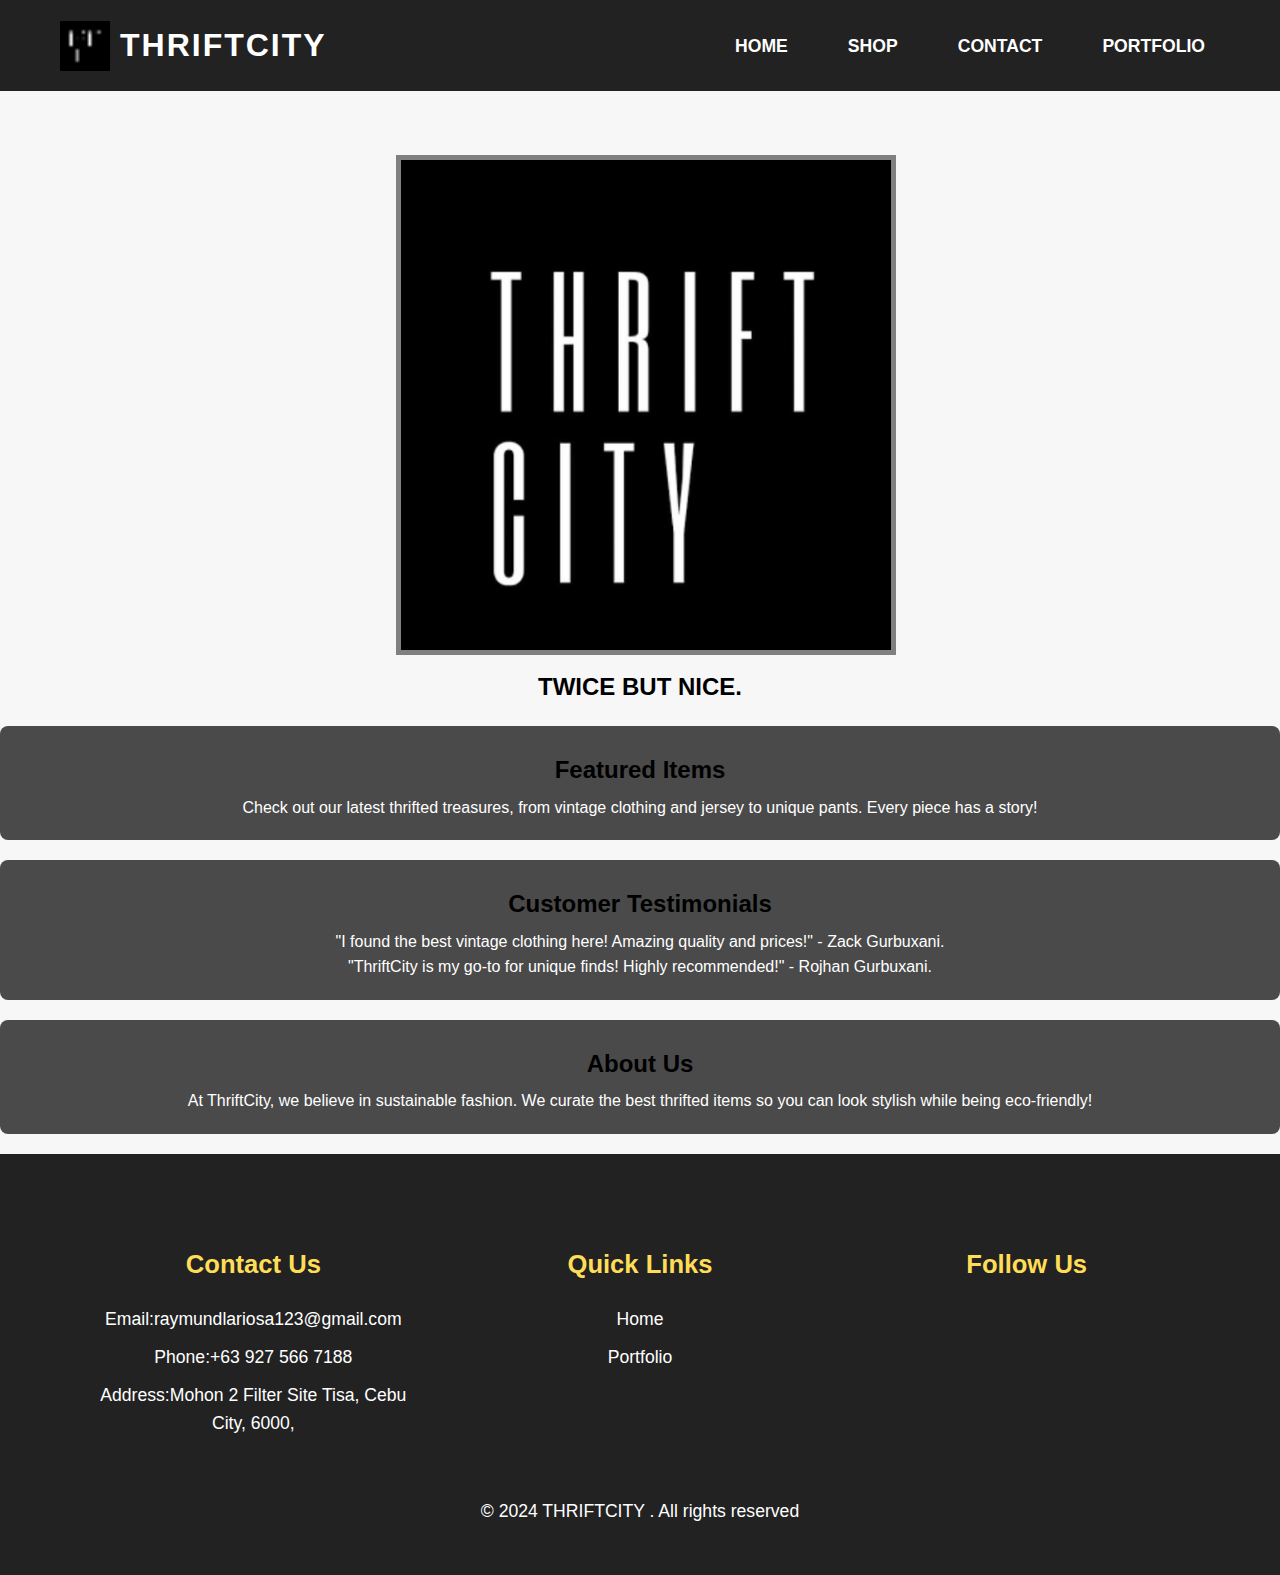
<file: index.html>
<!DOCTYPE html>
<html lang="em">
<head>
    <meta charset="UTF-8">
    <meta name="viewport" content="width=device-width, initial-scale=1.0">
    <title>Home</title>
    <link rel="icon" href="favicon(1).ico" type="image/x-icon">
    <link rel="preconnect" href="https://fonts.googleapis.com">
    <link rel="preconnect" href="https://fonts.gstatic.com" crossorigin>
    <link href="https://fonts.googleapis.com/css2?family=Sixtyfour+Convergence:SCAN@41&display=swap" rel="stylesheet">
    <link rel="stylesheet" href="style.css">
    <link rel="stylesheet" href="https://cdnjs.cloudflare.com/ajax/libs/font-awesome/6.6.0/css/all.min.css" integrity="sha512-Kc323vGBEqzTmouAECnVceyQqyqdsSiqLQISBL29aUW4U/M7pSPA/gEUZQqv1cwx4OnYxTxve5UMg5GT6L4JJg==" crossorigin="anonymous" referrerpolicy="no-referrer" />
</head>
<body>

    <header>
        <div class="header-container">
            <!-- Logo Section -->
            <div class="logo">
                <img src="favicon(1).ico" alt="ThriftCity Logo" class="logo-img">
                <h1>THRIFTCITY</h1>
            </div>
    
            <!-- Navigation Menu -->
            <nav class="nav-bar">
                <ul>
                    <li><a href="index.html">Home</a></li>
                    <li><a href="twicetreasured0_.html">Shop</a></li>
                    <li><a href="#contact">Contact</a></li>
                    <li><a href="portfolio.html">Portfolio</a></li>
                </ul>
            </nav>
        </div>
    </header>
    
    <img class="firstimg" src="images/Capturerrrr.PNG" alt="@twicetreasured0" width="500" height="500">

    <h2>TWICE BUT NICE.</h2>

    <div class="content">
        <h2>Featured Items</h2>
        <p>Check out our latest thrifted treasures, from vintage clothing and jersey to unique pants. Every piece has a story!</p>
    </div>

    <div class="content">
        <h2>Customer Testimonials</h2>
        <p>"I found the best vintage clothing here! Amazing quality and prices!" - Zack Gurbuxani.</p>
        <p>"ThriftCity is my go-to for unique finds! Highly recommended!" - Rojhan Gurbuxani.</p>
    </div>

    <div class="content">
        <h2>About Us</h2>
        <p>At ThriftCity, we believe in sustainable fashion. We curate the best thrifted items so you can look stylish while being eco-friendly!</p>
    </div>

    <section id="contact" class="contact-section">
        <footer>
            <div class="footer-container">  
                <div class="footer-content">    
                    <h4>Contact Us</h4>
                    <p>Email:raymundlariosa123@gmail.com</p>
                    <p>Phone:+63 927 566 7188</p>
                    <p>Address:Mohon 2 Filter Site Tisa, Cebu City, 6000,</p>
                </div>
                <div class="footer-content">
                    <h4>Quick Links</h4>
                     <ul class="list">
                        <li><a href="./index.html">Home</a></li>
                        <li><a href="./portfolio.html">Portfolio</a></li>
                     </ul>
                </div>
                <div class="footer-content">
                    <h4>Follow Us</h4>
                    <ul class="social-icons">
                     <li><a href="https://www.facebook.com/raymund321"><i class="fab fa-facebook"></i></a></li> 
                     <li><a href="https://www.youtube.com/@raymunddaved.lariosa10-jor28"><i class="fab fa-youtube"></i></a></li> 
                     <li><a href="https://www.instagram.com/twicetreasured0/"><i class="fa-brands fa-square-instagram"></i> 
                     </a></li>
        
                    </ul>
                    </div>
            </div>
            <div >
                <p>&copy; 2024 THRIFTCITY . All rights reserved</p>
            </div>
        </footer>
      </section>

    

</body>
</html>
</file>
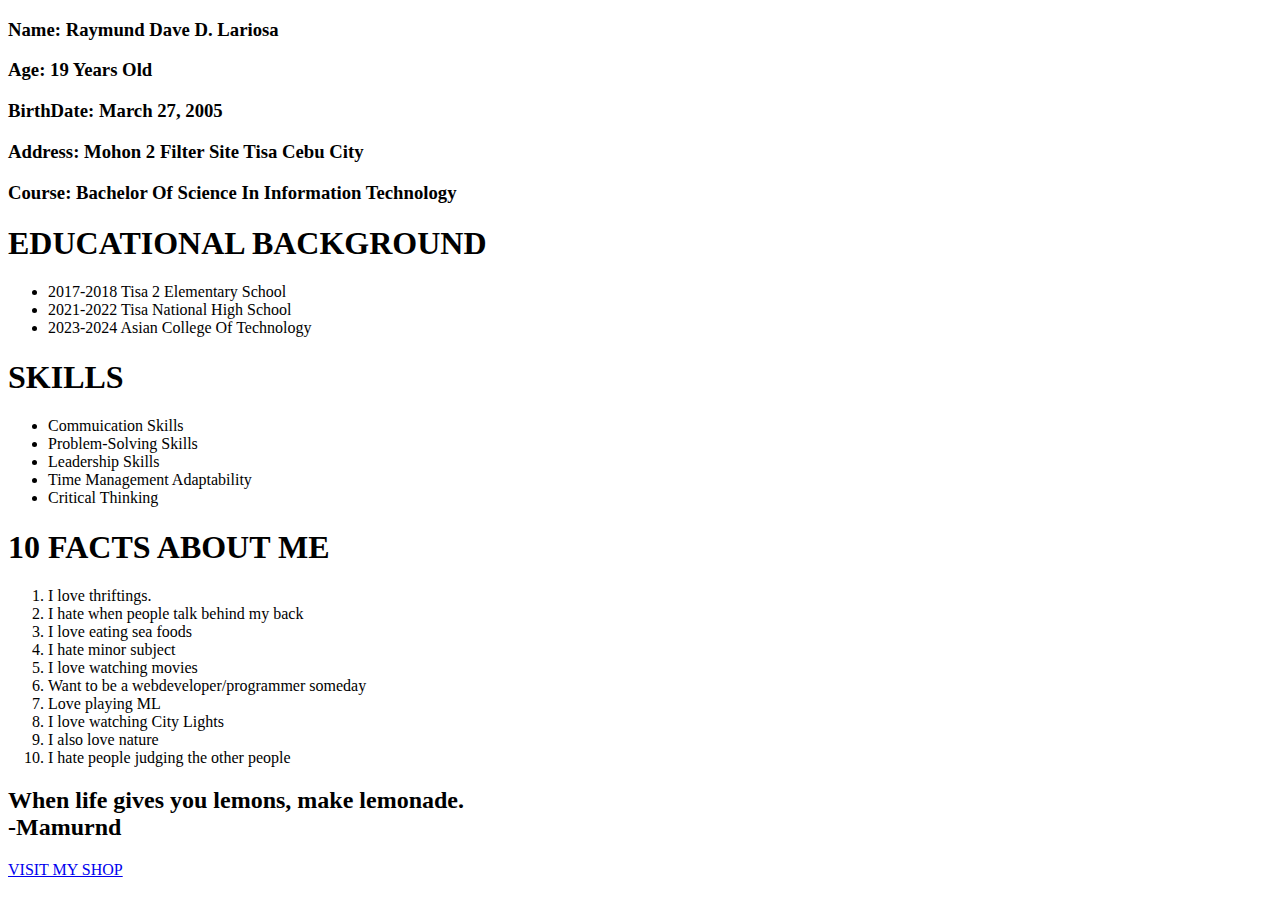
<file: prelim website/index.html>
<!DOCTYPE html>
<html lang="em">
    <head>
        <meta charset="UTF-8">
        <meta name="viewport"content="width=device-width,initial-scale=1.0">
        <title>Owner's Personal Information</title>
        <link rel="icon" type="image/ico" href="favicon.ico">
        <style>
            body{
                background-image: url("https://img.freepik.com/free-vector/hand-drawn-thrift-store-illustration_23-2150054620.jpg");
                height: 60vh;
                background-size: cover;
                background-position: center;
            }
        </style>
        
    </head>
         <body>
            <h3>Name: Raymund Dave D. Lariosa</h3>
            <h3>Age: 19 Years Old</h3>
            <h3>BirthDate: March 27, 2005</h3>
            <h3>Address: Mohon 2 Filter Site Tisa Cebu City<h3>
            <h3>Course: Bachelor Of Science In Information Technology</h3>
        
            <h1>EDUCATIONAL BACKGROUND</h1>
            <ul>
                <li>2017-2018 Tisa 2 Elementary School</li>
                <li>2021-2022 Tisa National High School</li>
                <li>2023-2024 Asian College Of Technology</li>
            </ul>
            <h1>SKILLS</h1>
            <ul>
                <li>Commuication Skills</li>
                <li>Problem-Solving Skills</li>
                <li> Leadership Skills</li>
                <li>Time Management Adaptability</li>
                <li>Critical Thinking</li>
            </ul>
            <h1>10 FACTS ABOUT ME</h1>
            <ol>
                
                <li>I love thriftings.</li>
                <li>I hate when people talk behind my back</li>
                <li>I love eating sea foods</li>
                <li>I hate minor subject</li>
                <li>I love watching movies</li>
                <li>Want to be a webdeveloper/programmer someday</li>
                <li>Love playing ML</li>
                <li>I love watching City Lights</li>
                <li>I also love nature</li>
                <li>I hate people judging the other people</li>
            </ol>

            <h2>When life gives you lemons, make lemonade.<br>-Mamurnd</h2>

           <a href="thriftcity.html">VISIT MY SHOP</a>

        
         </body>
</html>
</file>
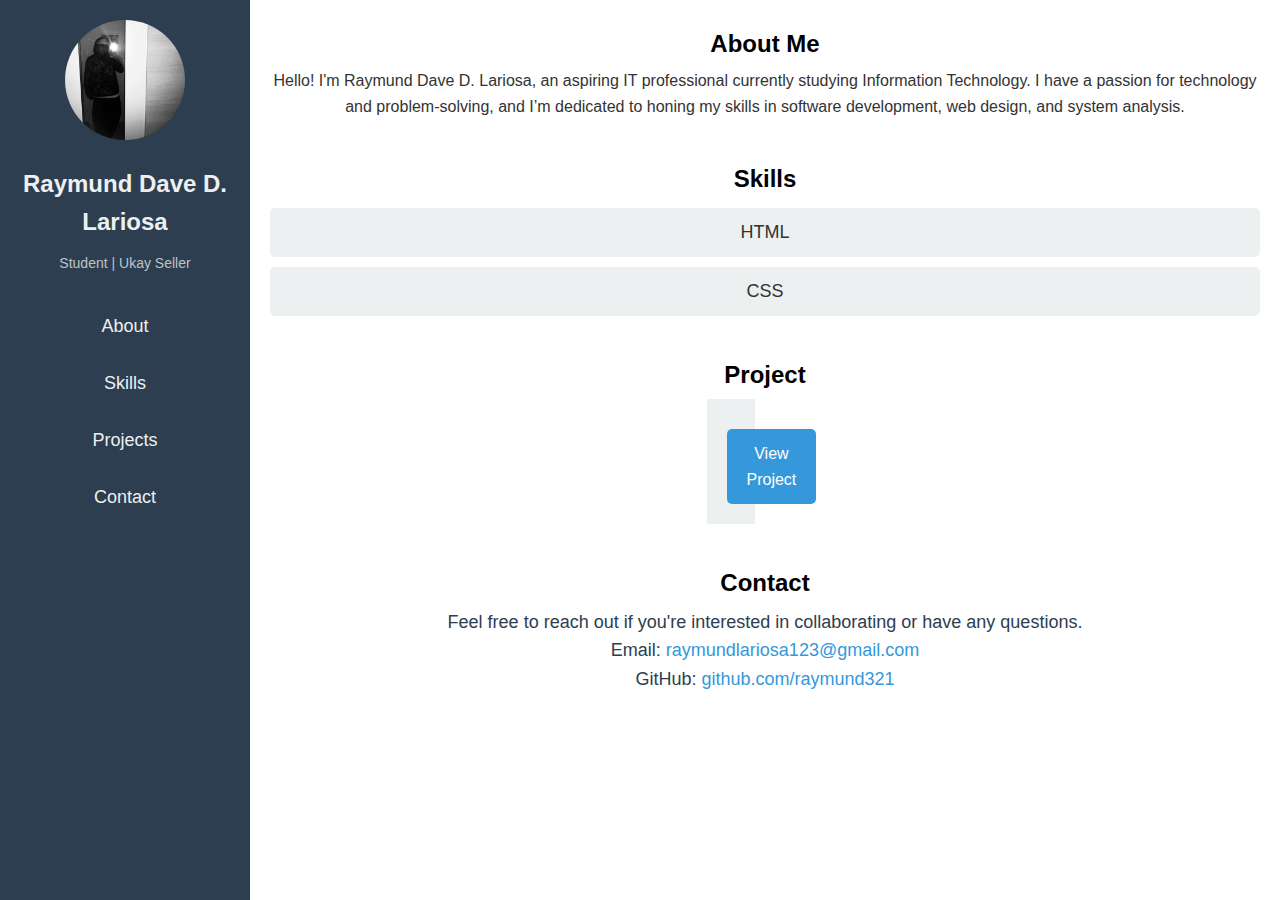
<file: portfolio.html>
<!DOCTYPE html>
<html lang="en">
<head>
    <meta charset="UTF-8">
    <meta name="viewport" content="width=device-width, initial-scale=1.0">
    <title>Lariosa | Portfolio</title>
    <link rel="icon" type="image/png" href="./images/icon.png">
    <link rel="stylesheet" href="style.css">
</head>
<body>
    <!-- Sidebar Section -->
    <div class="sidebar" id="sidebar">  
        <img src="own.jpg" alt="Lancy">
        <h1 id="profile-name">Raymund Dave D. Lariosa</h1>
        <p id="profile-description">Student | Ukay Seller </p>
        <nav class="navigation-links" id="nav-links">
            <a href="#about">About</a>
            <a href="#skills">Skills</a>
            <a href="#projects">Projects</a>
            <a href="#contact">Contact</a>
        </nav>
    </div>

    <!-- Main Content Section -->
    <div class="main-content" id="main-content">
        <!-- About Section -->
        <section id="about">
            <h2>About Me</h2>
            <p>Hello! I'm Raymund Dave D. Lariosa, an aspiring IT professional currently studying Information Technology. I have a passion for technology and problem-solving, and I’m dedicated to honing my skills in software development, web design, and system analysis.</p>       
        </section>

        <!-- Skills Section -->
        <section id="skills">
            <h2>Skills</h2>
            <ul class="skills-list">
                <li>HTML</li>
                <li>CSS</li>
            </ul>
        </section>

        <!-- Projects Section -->
        <section id="projects">
            <h2>Project</h2>
            <div class="project-grid">
                <div class="project-card">
                    <a href="index.html">View Project</a>   
                </div>
                
            </div>
        </section>

        <!-- Contact Section -->
        <section id="contact">
            <h2>Contact</h2>
            <p class="contact-info">
                Feel free to reach out if you're interested in collaborating or have any questions.
                <br>Email: <a href="mailto:raymundlariosa123@gmail.com">raymundlariosa123@gmail.com</a>
                <br>GitHub: <a href="https://github.com/raymund321" target="_blank">github.com/raymund321</a>
            </p>
        </section>
    </div>
</body>
</html>
</file>
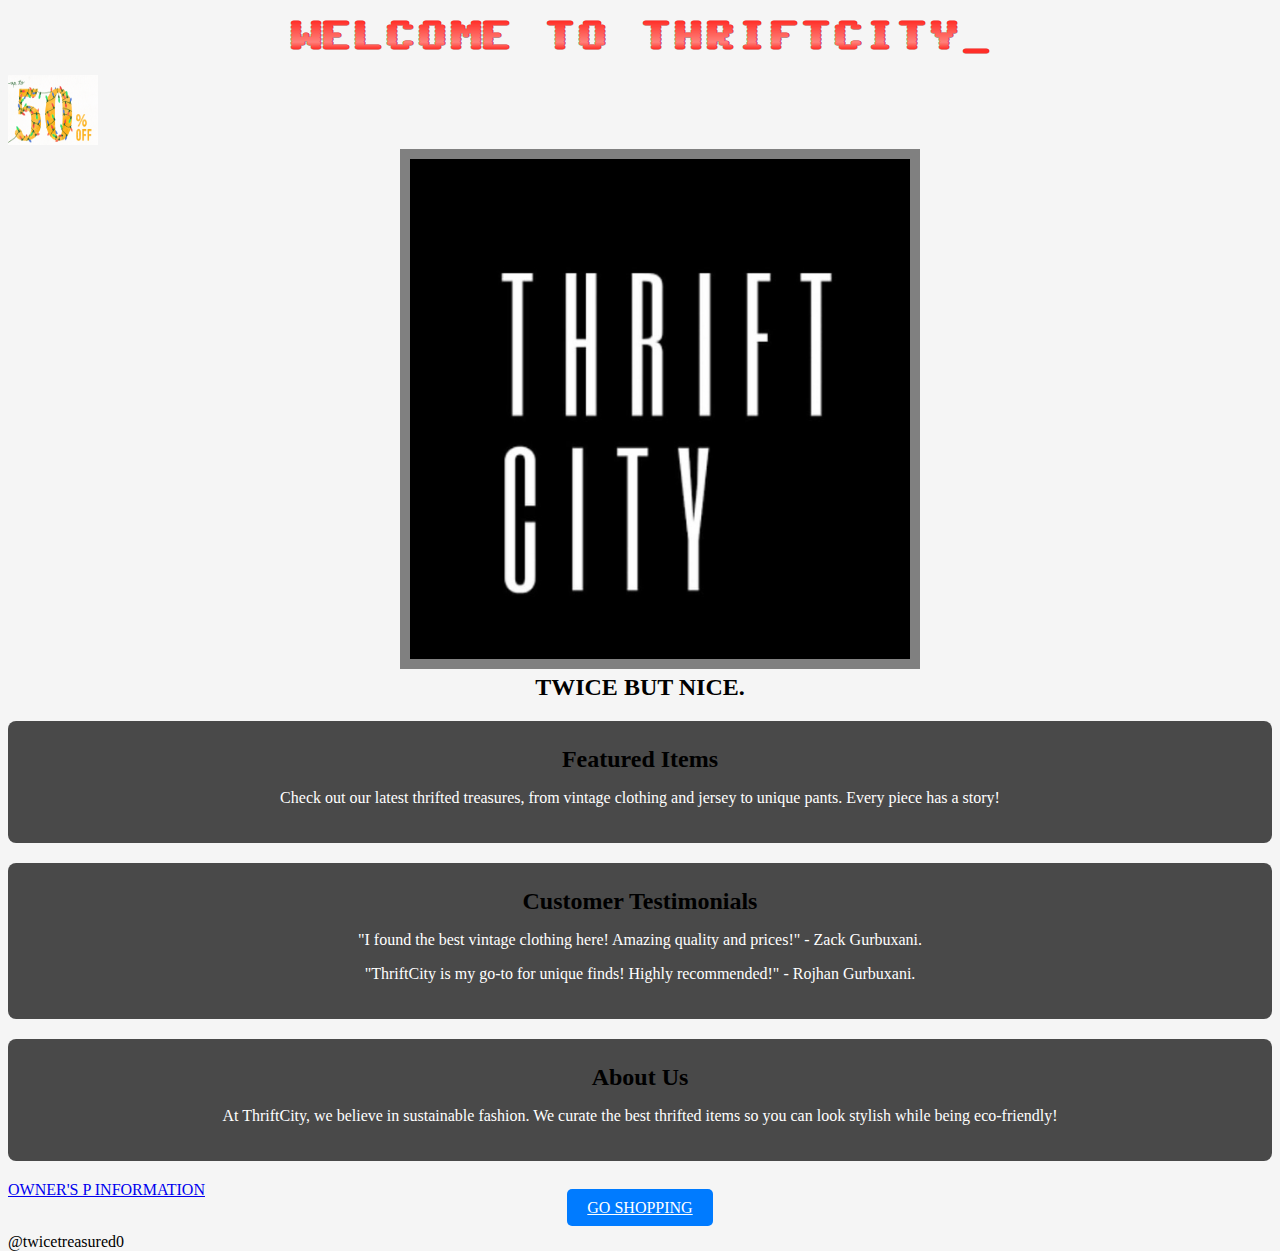
<file: thriftcity.html>
<!DOCTYPE html>
<html lang="em">
    <head>
        <meta charset="UTF-8">
        <meta name="viewport"content="width=device-width,initial-scale=1.0">
        <title>thriftcity_</title>
        <link rel="icon" type="favicon(1).ico" href="favicon(1).ico">
        <link rel="preconnect" href="https://fonts.googleapis.com">
        <link rel="preconnect" href="https://fonts.gstatic.com" crossorigin>
        <link href="https://fonts.googleapis.com/css2?family=Sixtyfour+Convergence:SCAN@41&display=swap" rel="stylesheet">
        <style>
        body {
          background-color: whitesmoke;
          height: 100vh;
          background-size: cover;
          background-position: center;
       }
       .sixtyfour-convergence-uniquifier {
  font-family: "Sixtyfour Convergence", sans-serif;
  font-optical-sizing: auto;
  font-weight: 400;
  font-style: normal;
  font-variation-settings:
    "BLED" 0,
    "SCAN" 41,
    "XELA" 0,
    "YELA" 0;
} 
.content {
      background: rgba(0, 0, 0, 0.7);
      padding: 20px;
      border-radius: 8px;
      margin: 20px 0;
      text-align: center;
      color: white;

}
h1{
     text-align: center;
}
 h2, h3 {
 margin: 5px 0;
 }
 h2 {
    color: black;
    text-align: center;
}    
h2:hover{
     color: red;
}
h3{
     color: black;
}
.img1{
     display: flex;
     align-items: center;
     justify-content: center;
     text-align: center;
     margin-left: 31%;
     border: 10px solid gray;
}

.img1:hover{
     content: url(img1.png);    
}
.button {
            background-color: #007BFF;
            color: white;
            padding: 10px 20px;
            border-radius: 5px;
            transition: background-color 0.3s;
            font-size: 16px;
        }
.button:hover {
            background-color: #0056b3;
 }

     </style>
    </head>
          <body>
            <h1  class="sixtyfour-convergence-uniquifier">WELCOME TO THRIFTCITY_</h1>
            <img src="pas1.gif" alt="@twicetreasured0" width="90" height="70"> 
          

            <img class="img1" src="images/Capturerrrr.PNG" alt="@twicetreasured0" width="500" height="500" >
            
 
             <h2>TWICE BUT NICE.</h2>

             <div class="content">
               <h2>Featured Items</h2>
               <p>Check out our latest thrifted treasures, from vintage clothing and jersey to unique pants. Every piece has a story!</p>
           </div>
       
           <div class="content">
               <h2>Customer Testimonials</h2>
               <p>"I found the best vintage clothing here! Amazing quality and prices!" - Zack Gurbuxani.</p>
               <p>"ThriftCity is my go-to for unique finds! Highly recommended!" - Rojhan Gurbuxani.</p>
           </div>
       
           <div class="content">
               <h2>About Us</h2>
               <p>At ThriftCity, we believe in sustainable fashion. We curate the best thrifted items so you can look stylish while being eco-friendly!</p>
           </div>
             
           <a href="index.html">OWNER'S P INFORMATION</a>
         <center>
          <a class="button" href="twicetreasured0_.html">GO SHOPPING</a> 
          </center>
          
          <p>@twicetreasured0</p>
        
          </body>

</html>
</file>
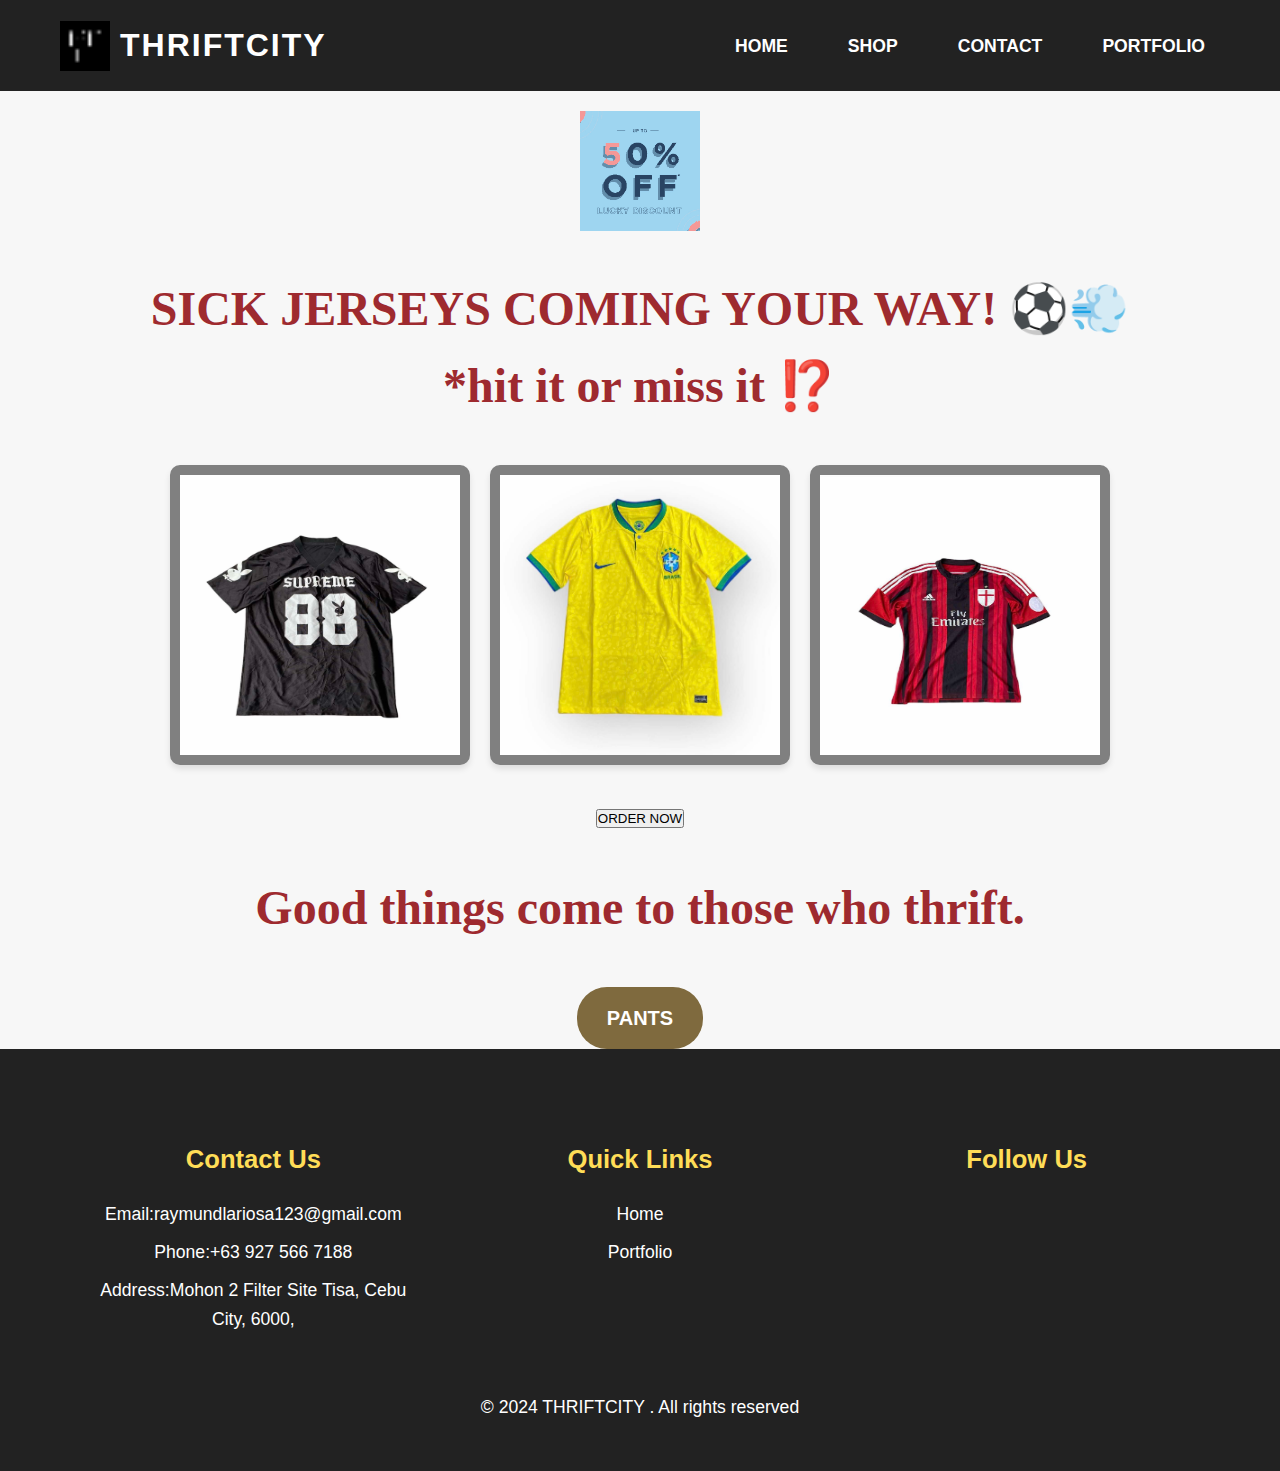
<file: twicetreasured0_.html>
<!DOCTYPE html>
<html lang="en">
<head>
    <meta charset="UTF-8">
    <meta name="viewport" content="width=device-width, initial-scale=1.0">
    <title>Twice Treasured Clothing</title>
    <link rel="icon" href="favicon(2).ico" type="image/x-icon">
    <link rel="stylesheet" href="style.css">
    <link rel="preconnect" href="https://fonts.googleapis.com">
    <link rel="preconnect" href="https://fonts.gstatic.com" crossorigin>
    <link href="https://fonts.googleapis.com/css2?family=Sixtyfour+Convergence:wght@500&display=swap" rel="stylesheet">
    <link rel="stylesheet" href="https://cdnjs.cloudflare.com/ajax/libs/font-awesome/6.6.0/css/all.min.css" integrity="sha512-Kc323vGBEqzTmouAECnVceyQqyqdsSiqLQISBL29aUW4U/M7pSPA/gEUZQqv1cwx4OnYxTxve5UMg5GT6L4JJg==" crossorigin="anonymous" referrerpolicy="no-referrer" />
    <script type="text/javascript" src="script.js"></script>
</head>
<body>
    <header>
        <div class="header-container">    
            <!-- Logo Section -->
            <div class="logo">
                <img src="favicon(1).ico" alt="ThriftCity Logo" class="logo-img">
                <h1>THRIFTCITY</h1>
            </div>
    
            <!-- Navigation Menu -->
            <nav class="nav-bar">
                <ul>
                    <li><a href="index.html">Home</a></li>
                    <li><a href="twicetreasured0_.html">Shop</a></li>
                    <li><a href="#contact">Contact</a></li>
                    <li><a href="portfolio.html">Portfolio</a></li>
                </ul>
            </nav>
        </div>
    </header>


 
    <div class="brand-logo">
        <img src="gif.gif" alt="@twicetreasured0" width="120" height="120">
    </div>

   
    <h2 class="main-title">SICK JERSEYS COMING YOUR WAY! ⚽️💨<br> *hit it or miss it ⁉️</h2>

    
    <div class="product-gallery">
        <img class="product-img1" src="sup1.jpg" alt="Jersey 1" width="300" height="300">
        <img class="product-img2" src="brasil1.jpg" alt="Jersey 2" width="300" height="300">
        <img class="product-img3" src="fly1.jpg" alt="Jersey 3" width="300" height="300">
    </div>
    <button onclick="alertmessage()"> ORDER NOW </button>

   
    <h2 class="main-title">Good things come to those who thrift.</h2>

    <!-- Call to Action Buttons -->
    <div class="cta-buttons">
    <a class="button" href="twicetreasured0__.html">PANTS</a>
    </div>

    <section id="contact" class="contact-section">
        <footer>
            <div class="footer-container">
                <div class="footer-content">    
                    <h4>Contact Us</h4>
                    <p>Email:raymundlariosa123@gmail.com</p>
                    <p>Phone:+63 927 566 7188</p>
                    <p>Address:Mohon 2 Filter Site Tisa, Cebu City, 6000,</p>
                </div>
                <div class="footer-content">
                    <h4>Quick Links</h4>
                     <ul class="list">
                        <li><a href="./index.html">Home</a></li>
                        <li><a href="./portfolio.html">Portfolio</a></li>
                     </ul>
                </div>
                <div class="footer-content">
                    <h4>Follow Us</h4>
                    <ul class="social-icons">
                        <li><a href="https://www.facebook.com/raymund321"><i class="fab fa-facebook"></i></a></li> 
                        <li><a href="https://www.youtube.com/@raymunddaved.lariosa10-jor28"><i class="fab fa-youtube"></i></a></li> 
                        <li><a href="https://www.instagram.com/twicetreasured0/"><i class="fa-brands fa-square-instagram"></i> 
        
                    </ul>
                    </div>
            </div>
                <p>&copy; 2024 THRIFTCITY . All rights reserved</p>
            </div>
        </footer>
      </section>


</body>
</html>
</file>
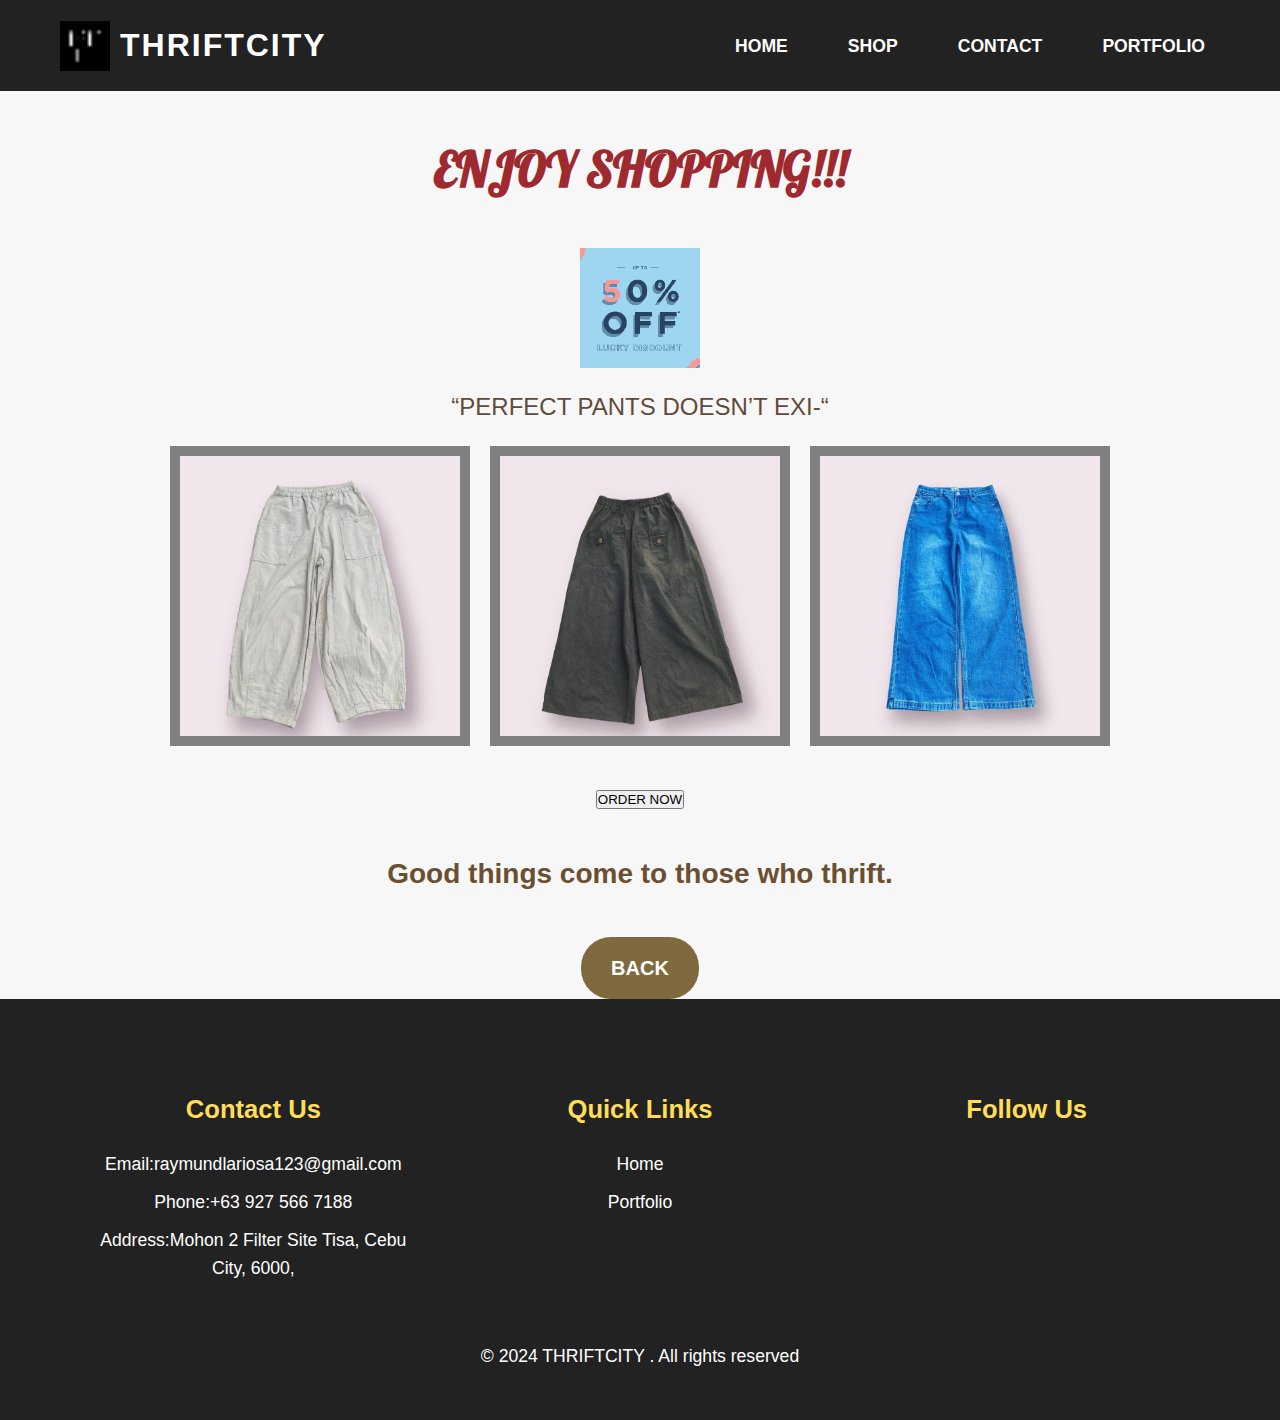
<file: twicetreasured0__.html>
<!DOCTYPE html>
<html lang="en">
<head>
    <meta charset="UTF-8">
    <meta name="viewport" content="width=device-width, initial-scale=1.0">
    <title>Twice Treasured Thrift Shop</title>
    <link rel="icon" href="favicon(2).ico" type="image/x-icon">
    <link rel="stylesheet" href="style.css">
    <link rel="preconnect" href="https://fonts.googleapis.com">
    <link rel="preconnect" href="https://fonts.gstatic.com" crossorigin>
    <link href="https://fonts.googleapis.com/css2?family=Sixtyfour+Convergence:wght@500&display=swap" rel="stylesheet">
    <link href="https://fonts.googleapis.com/css2?family=Lobster&display=swap" rel="stylesheet"> 
    <link rel="stylesheet" href="https://cdnjs.cloudflare.com/ajax/libs/font-awesome/6.6.0/css/all.min.css" integrity="sha512-Kc323vGBEqzTmouAECnVceyQqyqdsSiqLQISBL29aUW4U/M7pSPA/gEUZQqv1cwx4OnYxTxve5UMg5GT6L4JJg==" crossorigin="anonymous" referrerpolicy="no-referrer" />
    <script type="text/javascript" src="script.js"></script>
</head>
<body>
    <header>
        <div class="header-container">
            <!-- Logo Section -->
            <div class="logo">
                <img src="favicon(1).ico" alt="ThriftCity Logo" class="logo-img">
                <h1>THRIFTCITY</h1>
            </div>
    
            <!-- Navigation Menu -->
            <nav class="nav-bar">
                <ul>
                    <li><a href="index.html">Home</a></li>
                    <li><a href="twicetreasured0_.html">Shop</a></li>
                    <li><a href="#contact">Contact</a></li>
                    <li><a href="portfolio.html">Portfolio</a></li>
                </ul>
            </nav>
        </div>
    </header>

    <!-- Main Heading -->
    <h1 class="main-title">ENJOY SHOPPING!!!</h1>

    <!-- Animated Brand Logo -->
    <div class="brand-logo">
        <img src="gif.gif" alt="@twicetreasured0" width="120" height="120">
    </div>

    <!-- Product Section -->
    <h2 class="quote">“PERFECT PANTS DOESN’T EXI-“</h2>

    <div class="product-gallery">
        <img class="img1" src="pants1.jpg" alt="@twicetreasured0" width="300" height="300">
        <img class="img2" src="pants2.jpg" alt="@twicetreasured0" width="300" height="300">
        <img class="img3" src="pants3.jpg" alt="@twicetreasured0" width="300" height="300">
    </div>
    <button onclick="alertmessage()"> ORDER NOW </button>

    <!-- Thrift Shop Motto -->
    <h2 class="motto">Good things come to those who thrift.</h2>


    <div class="cta-buttons">
        <a class="button" href="twicetreasured0_.html">BACK</a>
        </div>
        <section id="contact" class="contact-section">
            <footer>
                <div class="footer-container">
                    <div class="footer-content">    
                        <h4>Contact Us</h4>
                        <p>Email:raymundlariosa123@gmail.com</p>
                        <p>Phone:+63 927 566 7188</p>
                        <p>Address:Mohon 2 Filter Site Tisa, Cebu City, 6000,</p>
                    </div>
                    <div class="footer-content">
                        <h4>Quick Links</h4>
                         <ul class="list">
                            <li><a href="./index.html">Home</a></li>
                            <li><a href="./portfolio.html">Portfolio</a></li>
                          
                         </ul>
                    </div>
                    <div class="footer-content">
                        <h4>Follow Us</h4>
                        <ul class="social-icons">
                            <li><a href="https://www.facebook.com/raymund321"><i class="fab fa-facebook"></i></a></li> 
                            <li><a href="https://www.youtube.com/@raymunddaved.lariosa10-jor28"><i class="fab fa-youtube"></i></a></li> 
                            <li><a href="https://www.instagram.com/twicetreasured0/"><i class="fa-brands fa-square-instagram"></i> 
            
                        </ul>
                        </div>
                </div>
                    <p>&copy; 2024 THRIFTCITY . All rights reserved</p>
                </div>
            </footer>
          </section>
    


</body>
</html>
</file>
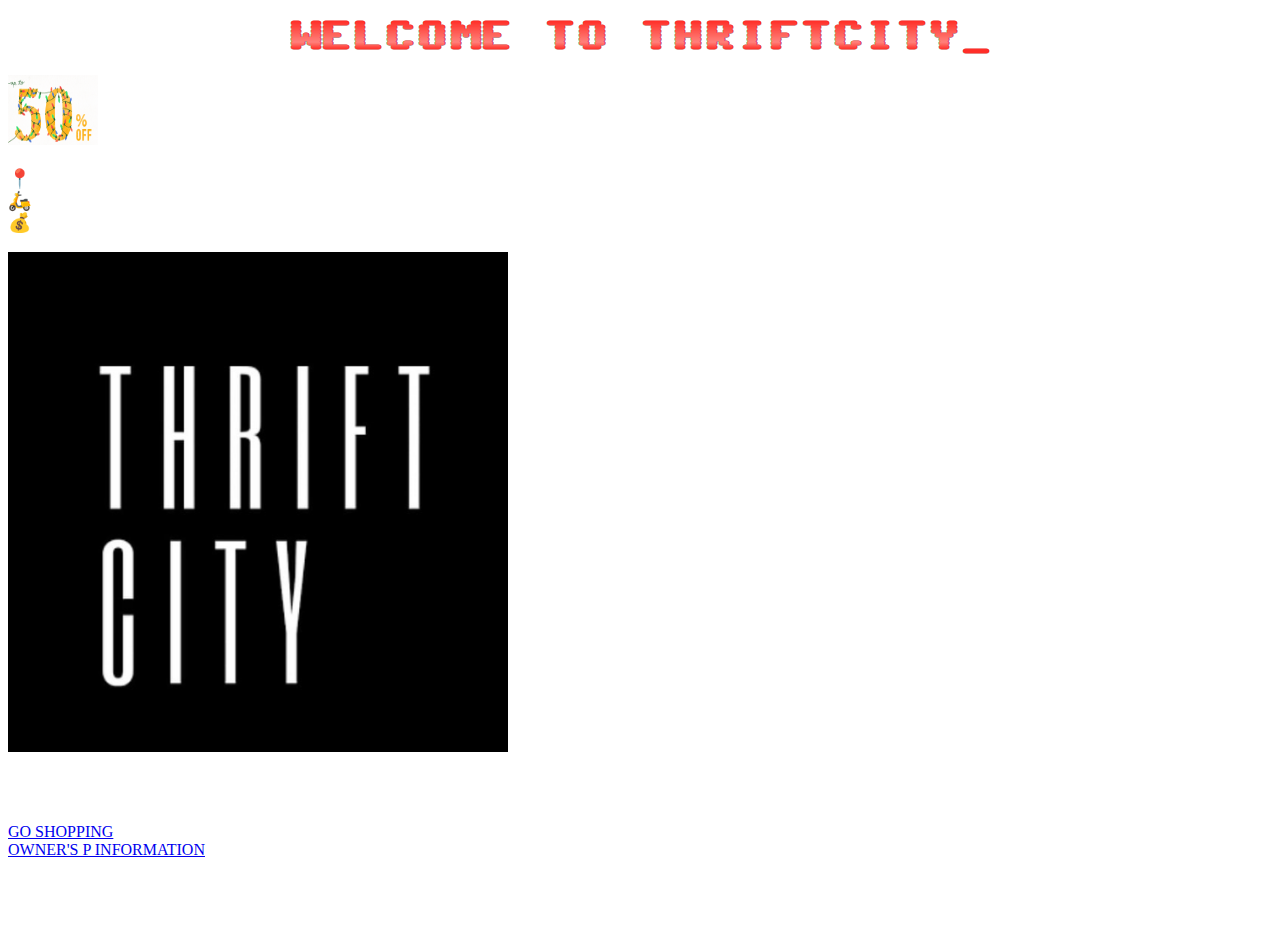
<file: prelim website/thriftcity.html>
<!DOCTYPE html>
<html lang="em">
    <head>
        <meta charset="UTF-8">
        <meta name="viewport"content="width=device-width,initial-scale=1.0">
        <title>thriftcity_</title>
        <link rel="icon" type="favicon(1).ico" href="favicon(1).ico">
        <link rel="preconnect" href="https://fonts.googleapis.com">
        <link rel="preconnect" href="https://fonts.gstatic.com" crossorigin>
        <link href="https://fonts.googleapis.com/css2?family=Sixtyfour+Convergence:SCAN@41&display=swap" rel="stylesheet">
        <style>
        body {
          background-image: url(https://t4.ftcdn.net/jpg/07/57/73/61/360_F_757736110_7DDBZFkJYGm9lPlf4TjsE0BVByeu41c2.jpg);
          height: 100vh;
          background-size: cover;
          background-position: center;
       }
       .sixtyfour-convergence-uniquifier {
  font-family: "Sixtyfour Convergence", sans-serif;
  font-optical-sizing: auto;
  font-weight: 400;
  font-style: normal;
  font-variation-settings:
    "BLED" 0,
    "SCAN" 41,
    "XELA" 0,
    "YELA" 0;
} 
h1{
     text-align: center;
}
     h2 {
    color: white;
}
h2:hover{
     color: red;
}
h3{
     color: white;
}

.img1:hover{
     content: url(img1.png);    
}

     </style>
    </head>
          <body>
            <h1 class="sixtyfour-convergence-uniquifier">WELCOME TO THRIFTCITY_</h1>
            <img src="pas1.gif" alt="@twicetreasured0" width="90" height="70">

            <h3> 📍Tisa, Cebu City<br>
                 🛵 J&T | Maxim<br>
                 💰: Gcash | Cod</h3>
          

            <img class="img1" src="images/Capturerrrr.PNG" alt="@twicetreasured0" width="500" height="500" >
            
           

             
 
             <h2>TWICE BUT NICE.</h2>
             

             <a href="twicetreasured0_.html">GO SHOPPING</a> <br>
             <a href="index.html">OWNER'S P INFORMATION</a>
            



            
        
        
          </body>

</html>
</file>
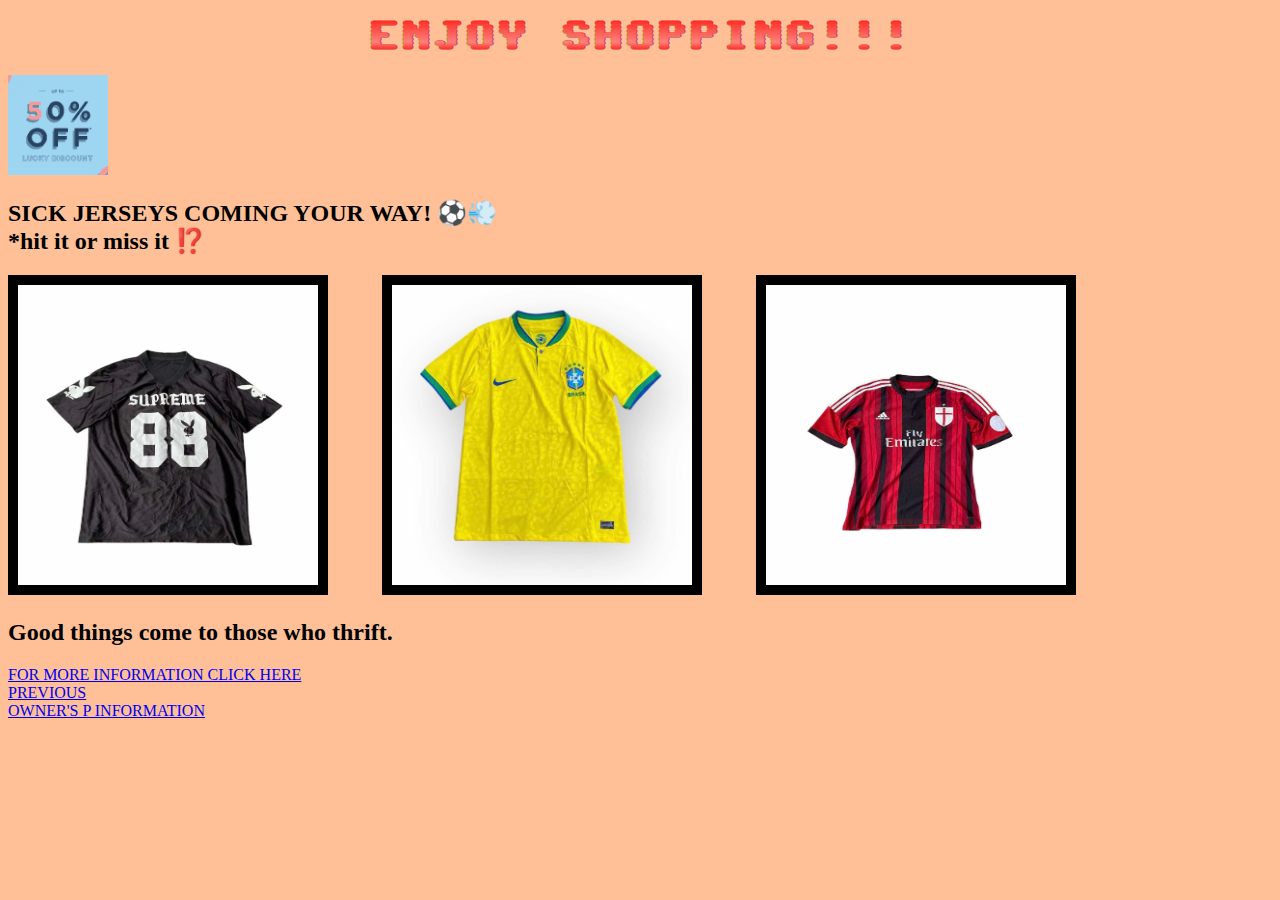
<file: prelim website/twicetreasured0_.html>
<!DOCTYPE html>
<html lang="em">
    <head>
        <meta charset="UTF-8">
        <meta name="viewport"content="width=device-width,initial-scale=1.0">
        <title>twicetreasured0_</title>
        <link rel="icon" type="favicon(2).ico" href="favicon(2).ico">
        <link rel="stylesheet" href="style.css">
        <link rel="preconnect" href="https://fonts.googleapis.com">
        <link rel="preconnect" href="https://fonts.gstatic.com" crossorigin>
        <link href="https://fonts.googleapis.com/css2?family=Sixtyfour+Convergence:SCAN@41&display=swap" rel="stylesheet">
        

        
    </head>
          <body>
            
            <h1 class="sixtyfour-convergence-uniquifier">ENJOY SHOPPING!!!</h1>
            
       
            <img src="gif.gif" alt="@twicetreasured0" width="100" height="100">
            <h2>SICK JERSEYS COMING YOUR WAY! ⚽️💨<br>

                *hit it or miss it ⁉️</h2>
            <img class="img2" src="sup1.jpg" alt="@twicetreasured0" width="300" height="300">
            <img class="img3" src="brasil1.jpg" alt="@twicetreasured0" width="300" height="300">
            <img class="img4" src="fly1.jpg" alt="@twicetreasured0" width="300" height="300"> <br>
           


            

            <h2>Good things come to those who thrift.</h2>

             <a href="https://www.instagram.com/twicetreasured0/">FOR MORE INFORMATION CLICK HERE</a> <br>
             <a href="thriftcity.html">PREVIOUS</a> <br>
             <a href="index.html">OWNER'S P INFORMATION</a> <br>

            
        
        
          </body>

</html>
</file>
<file: style.css>
/* Global body style */
body {
    background-color: w;
    height: 100vh;
    background-size: cover;
    background-position: center;
}


/* Header styles */
h1 {
    text-align: center;
}

h2, h3 {
    margin: 5px 0;
    text-align: center;
}

h2 {
    color: black;
}

h2:hover {
    color: red;
}

h3 {
    color: black;
}

/* Content box styles */
.content {
    background: rgba(0, 0, 0, 0.7);
    padding: 20px;
    border-radius: 8px;
    margin: 20px 0;
    text-align: center;
    color: white;
}

/* Index.html code */
* {
    margin: 0;
    padding: 0;
    box-sizing: border-box;
}
/* Discount Banner Styles */
.discount-banner {
    background-color: gray;  
    color: white;
    padding: 20px;
    text-align: center;
    margin-bottom: 40px;
}

.discount-banner .discount-text h2 {
    font-size: 2.5rem;
    font-weight: bold;
    margin-bottom: 10px;
}

.discount-banner .discount-text p {
    font-size: 1.2rem;
    margin-bottom: 15px;
}

/* Header container */
* {
    margin: 0;
    padding: 0;
    box-sizing: border-box;
}

/* Header Styling */
header {
    background-color: #222; 
    color: white;
    padding: 20px 0;
    position: sticky;
    top: 0;
}

/* Header Container */
.header-container {
    max-width: 1200px;
    margin: 0 auto;
    display: flex;
    justify-content: space-between;
    align-items: center;
    padding: 0 20px;
}

/* Logo Styling */
.logo {
    display: flex;
    align-items: center;
    font-family: 'Arial', sans-serif;
}

.logo-img {
    width: 50px;
    height: 50px;
    margin-right: 10px;
}

.logo h1 {
    font-size: 2rem;
    font-weight: bold;
    letter-spacing: 2px;
}

/* Navigation Bar Styling */
.nav-bar ul {
    list-style: none;
    display: flex;
    gap: 30px;
}

.nav-bar ul li {
    display: inline-block;
}

.nav-bar ul li a {
    text-decoration: none;
    color: white;
    font-size: 1.1rem;
    font-weight: 600;
    text-transform: uppercase;
    padding: 10px 15px;
    transition: background-color 0.3s ease, color 0.3s ease;
}

.nav-bar ul li a:hover {
    background-color: #007bff; 
    color: white;
    border-radius: 5px;
}

/* Media Queries for responsiveness */
@media (max-width: 768px) {
    .header-container {
        flex-direction: column;
        align-items: flex-start;
    }

    .nav-bar ul {
        flex-direction: column;
        gap: 15px;
    }

    .logo h1 {
        font-size: 1.5rem;
    }
}


.firstimg {
    border: solid gray 5px;
    margin-left: 1%;
    margin-top: 5%;
}
.firstimg:hover {
   content: url(img1.png);
}


/* Button styles */
.button {
    background-color: #007BFF;
    color: white;
    padding: 10px 20px;
    border-radius: 5px;
    transition: background-color 0.3s;
    font-size: 16px;
}

.button:hover {
    background-color: #0056b3;
}

/* Center alignment for specific elements */
center {
    display: block;
    text-align: center;
}

a {
    text-decoration: none;
    color: inherit;
}
/*CONTACT CODE */
/* Global Styles */
* {
    margin: 0;
    padding: 0;
    box-sizing: border-box;
    font-family: 'Arial', sans-serif;
}

body {
    background-color: #f9f9f9;
    color: #333;
}

/* Contact Section Styling */
.contact-section {
    background-color: #222;
    color: white;
    padding: 40px 0;
    text-align: center;
}

.contact-section h4 {
    font-size: 1.6rem;
    margin-bottom: 20px;
    color: #ffdd57;
}

.contact-section p {
    font-size: 1.1rem;
    margin-bottom: 10px;
}

/* Footer Container */
.footer-container {
    display: flex;
    justify-content: space-between;
    max-width: 1200px;
    margin: 0 auto;
    padding: 20px;
}

/* Footer Content (Individual Columns) */
.footer-content {
    flex: 1;
    padding: 20px;
    margin: 10px;
}

.footer-content ul {
    list-style: none;
    margin-top: 20px;
}

.footer-content ul li {
    margin-bottom: 10px;
}

.footer-content ul li a {
    text-decoration: none;
    color: white;
    font-size: 1.1rem;
    transition: color 0.3s ease;
}

.footer-content ul li a:hover {
    color: #ffdd57;
}

/* Social Media Icons */
.social-icons {
    display: flex;
    justify-content: space-around;
    margin-top: 20px;
}

.social-icons li {
    list-style: none;
}

.social-icons li a {
    color: white;
    font-size: 1.5rem;
    transition: color 0.3s ease;
}

.social-icons li a:hover {
    color: #ffdd57;
}

/* twicetreasured0_.html code*/
.product-img1, .product-img2, .product-img3 {
    display: flex;
    align-items: center;
    justify-content: center;    
    text-align: center;
    border: 10px solid gray;
    background-color: pink;
}


/* Body Styling */
body {
    background-color: #f9f9f9;
    color: #333;
    text-align: center;
    line-height: 1.6;
}

/* Discount Banner */
.discount-banner {
    background-color: #ff6f61; /* Eye-catching color */
    color: white;
    padding: 15px 0;
    margin-bottom: 30px;
}

.discount-banner h2 {
    font-size: 24px;
    font-weight: bold;
    text-transform: uppercase;
}

/* Brand Logo Section */
.brand-logo img {
    display: block;
    margin: 20px auto;
}

/* Main Title */
.main-title {
    font-size: 36px;
    font-weight: 700;
    color: #333;
    margin: 20px 0;
    margin-left: 15px;

}

/* Product Gallery */
.product-gallery {
    display: flex;
    justify-content: center;
    gap: 20px;
    margin-bottom: 30px;
}

.product-img1 {  
    border-radius: 10px;
    box-shadow: 0 4px 6px rgba(0, 0, 0, 0.1);
}
.product-img2 {  
    border-radius: 10px;
    box-shadow: 0 4px 6px rgba(0, 0, 0, 0.1);
}
.product-img3 {  
    border-radius: 10px;
    box-shadow: 0 4px 6px rgba(0, 0, 0, 0.1);
}


/* Catchy Phrase */
.catchphrase {
    font-size: 24px;
    font-weight: 600;
    color: #ff6f61;
    margin: 20px 0;
}

/* Store Info */
.store-info {
    margin: 20px 0;
}

.store-info h4 {
    font-size: 18px;
    color: #333;
    margin: 5px 0;
}

/* Call to Action Buttons */
.cta-buttons {
    margin-top: 30px;
}

.button {
    display: inline-block;
    padding: 12px 30px;
    background-color: #ff6f61;
    color: white;
    font-size: 18px;
    font-weight: bold;
    border-radius: 25px;
    text-decoration: none;
    transition: background-color 0.3s ease;
    margin: 0 15px;
}

.button:hover {
    background-color: #e55b51;
}

/* Responsive Design */
@media screen and (max-width: 768px) {
    .product-gallery {
        flex-direction: column;
        align-items: center;
    }

    .main-title {
        font-size: 28px;
    }

    .catchphrase {
        font-size: 20px;
    }

    .button {
        padding: 10px 25px;
        font-size: 16px;
    }
}
/*IMAGE HOVER OF WEBPAGE 2*/
.product-img1:hover{
    content: url(sup2.jpg);
}
.product-img2:hover{
    content: url(brasil2.jpg);
}
.product-img3:hover{
    content: url(fly2.jpg);
}

/*CODE OF WEBPAGE 3*/

/* Image styles */
.img1, .img2, .img3, .img4 {
    display: flex;
    align-items: center;
    justify-content: center;
    text-align: center;
    border: 10px solid gray;
    background-color: pink;
}

.img1:hover {
    content: url(pants1.1.jpg);
}

.img2:hover {
    content: url(pants2.2.jpg);
}

.img3:hover {
    content: url(pants3.3.jpg);
}


/* Body Styling */
body {
    background-color: #f9f3e4; 
    color: #5f4b3a; 
    text-align: center;
    line-height: 1.6;
}

/* Main Heading */
.main-title {
    font-family: 'Lobster', cursive; 
    font-size: 48px;
    color: #9e2a2f; 
    margin: 40px 0;
}

/* Product Section Styling */
.quote {
    font-size: 24px;
    font-weight: 400;
    color: #5f4b3a;
    margin-bottom: 20px;
}

.product-gallery {
    display: flex;
    justify-content: center;
    gap: 20px;
    margin-bottom: 40px;
}

.product-img {
    border-radius: 10px;
    box-shadow: 0 4px 6px rgba(0, 0, 0, 0.1);
    transition: transform 0.3s ease-in-out;
}

.product-img:hover {
    transform: scale(1.05); /* Subtle zoom effect on hover */
}

/* Thrift Shop Motto */
.motto {
    font-size: 28px;
    font-weight: 600;
    color: #6b4f31; 
    margin: 40px 0; 
}

/* Store Info */
.store-info {
    margin: 20px 0;
}

.store-info h4 {
    font-size: 18px;
    color: #333;
    margin: 5px 0;
}


.button {
    display: inline-block;
    padding: 15px 30px;
    background-color: #7f6a3e; /* Vintage gold color */
    color: white;
    font-size: 20px;
    font-weight: bold;
    text-transform: uppercase;
    border-radius: 30px;
    text-decoration: none;
    transition: background-color 0.3s ease, transform 0.3s ease;
}

.button:hover {
    background-color: #d8c77f; /* Lighter gold */
    transform: translateY(-3px); /* Hover lift effect */
}

/* Product Image Hover Effect */
.product-img:hover {
    transform: scale(1.05);
}

/* Responsive Design */
@media screen and (max-width: 768px) {
    .product-gallery {
        flex-direction: column;
        align-items: center;
    }

    .main-title {
        font-size: 36px;
    }

    .motto {
        font-size: 22px;
    }

    .button {
        font-size: 18px;
        padding: 12px 25px;
    }
}
/* PORTFOLIO CODE*/

/* General Body Styles */
body {
    font-family: 'Arial', sans-serif;
    margin: 0;
    padding: 0;
    background-color: #f7f7f7;
    color: #333;
}

/* Sidebar Styles */
.sidebar {
    position: fixed;
    top: 0;
    left: 0;
    width: 250px;
    height: 100%;
    background-color: #2d3e50;
    color: white;
    padding: 20px;
    display: flex;
    flex-direction: column;
    align-items: center;
    text-align: center;
}

.sidebar img {
    width: 120px;
    height: 120px;
    border-radius: 50%;
    object-fit: cover;
    margin-bottom: 15px;
}

.sidebar h1 {
    font-size: 24px;
    margin: 10px 0;
    color: #ecf0f1;
}

.sidebar p {
    font-size: 14px;
    color: #bdc3c7;
    margin-bottom: 20px;
}

.navigation-links {
    list-style: none;
    padding: 0;
}

.navigation-links a {
    display: block;
    color: #ecf0f1;
    text-decoration: none;
    padding: 10px;
    margin: 8px 0;
    font-size: 18px;
    border-radius: 5px;
    transition: background-color 0.3s ease;
}

.navigation-links a:hover {
    background-color: #34495e;
}

/* Main Content Styles */
.main-content {
    margin-left: 250px;
    padding: 20px;
    background-color: white;
    min-height: 100vh;
    transition: margin-left 0.3s ease;
}

section {
    margin-bottom: 40px;
}

/* Skills Section */
.skills-list {
    list-style: none;
    padding: 0;
}

.skills-list li {
    font-size: 18px;
    background-color: #ecf0f1;
    margin: 10px 0;
    padding: 10px;
    border-radius: 5px;
    text-align: center;
}

/* Projects Section */
.project-grid {
    display: grid;
    grid-template-columns: 1fr 1fr;
    gap: 20px;
}

.project-card {
    background-color: #ecf0f1;
    padding: 20px;
    text-align: center;
    margin-left: 90%;
    
}

.project-card a {
    display: inline-block;
    padding: 12px 20px;
    background-color: #3498db;
    color: white;
    text-decoration: none;
    border-radius: 5px;
    transition: background-color 0.3s ease;
    margin-top: 10px;
}

.project-card a:hover {
    background-color: #2980b9;
}

/* Contact Section */
.contact-info {
    font-size: 18px;
    color: #2c3e50;
}

.contact-info a {
    color: #3498db;
    text-decoration: none;
    transition: color 0.3s ease;
}

.contact-info a:hover {
    color: #2980b9;
}

/* Responsive Styles */
@media (max-width: 768px) {
    .sidebar {
        width: 200px;
    }

    .main-content {
        margin-left: 200px;
    }

    .project-grid {
        grid-template-columns: 1fr;
    }
}

@media (max-width: 480px) {
    .sidebar {
        width: 100%;
        height: auto;
        position: relative;
        padding: 15px;
    }

    .main-content {
        margin-left: 0;
        padding: 10px;
    }

    .navigation-links a {
        font-size: 16px;
    }

    .project-grid {
        grid-template-columns: 1fr;
    }

    .project-card a {
        padding: 10px;
        font-size: 14px;
    }
}
</file>
<file: prelim website/style.css>
/* twicetreasured0_.html code */
body{
    background-image: url(light.jpg);
}
.sixtyfour-convergence-uniquifier {
    font-family: "Sixtyfour Convergence", sans-serif;
    font-optical-sizing: auto;
    font-weight: 400;
    font-style: normal;
    font-variation-settings:
      "BLED" 0,
      "SCAN" 41,
      "XELA" 0,
      "YELA" 0;
  } 
h1 {
    color: black;
    text-align: center;
}
h1:hover{
    color: red;
}
h2{
    color: black;
}
h2:hover{
    color: red;
}
.img2{
    align-items: center;
    border: 10px solid;
    background-color: pink;
}    
.img3{
    align-items: center;
    border: 10px solid;
    margin-left: 50px;
    background-color: pink;
}
.img4{
    align-items: center;
    border: 10px solid;
    margin-left: 50px;
    background-color: pink;

}
.img5{
    background-color: orange;
}
.img2:hover{
    content: url(sup2.jpg);
}
.img3:hover{
    content: url(brasil2.jpg)
}
.img4:hover{
    content: url(fly2.jpg);
}
</file>
